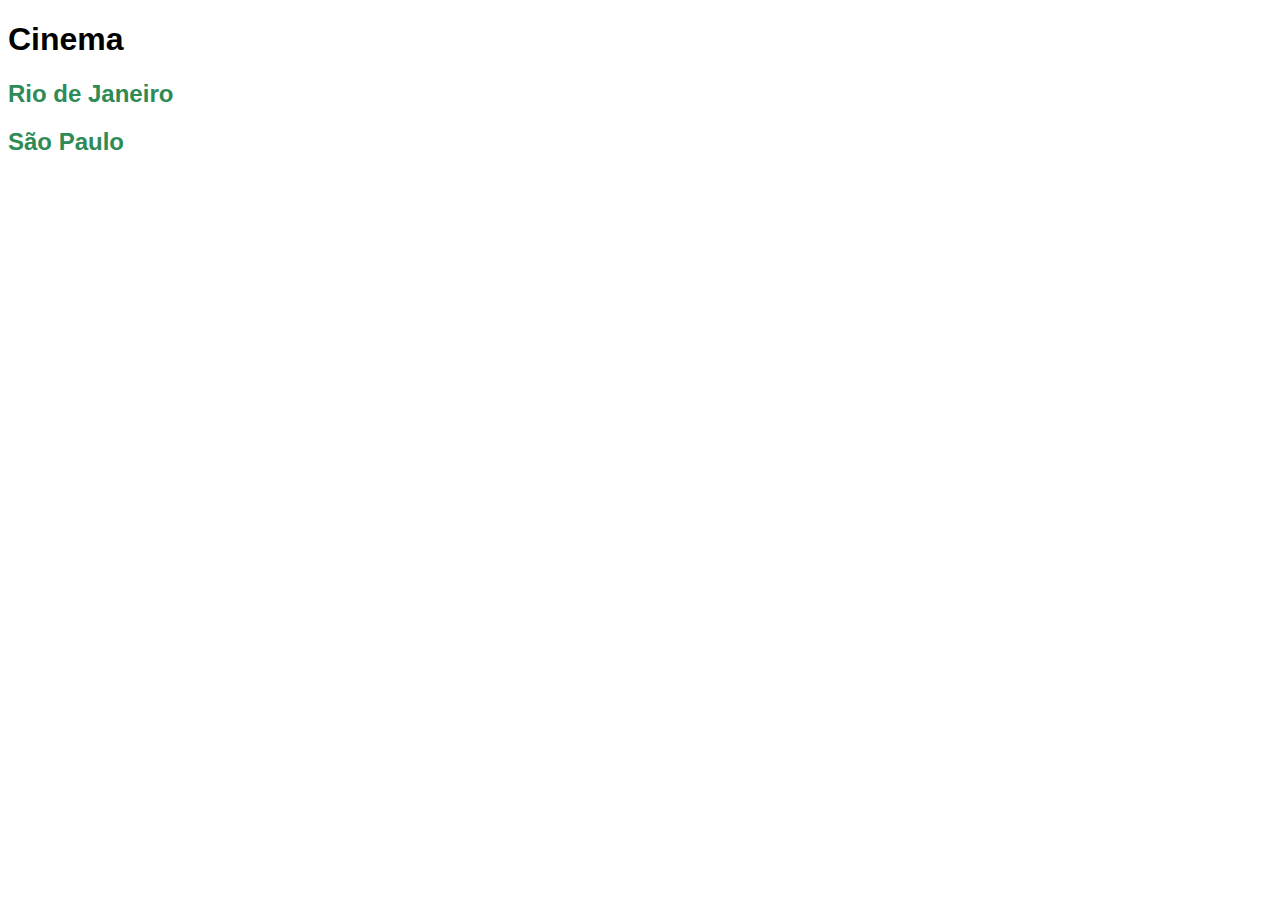
<file: cinema/index.html>
<!DOCTYPE html>
<html lang="pt-br">
<head>
    <meta charset="UTF-8">
    <meta name="viewport" content="width=device-width, initial-scale=1.0">
    <link rel="stylesheet" href="/cinema/css/style.css">
    <title>Cinema</title>
</head>
<body>
    <h1>Cinema</h1>
    <a href="/cinema/estados/rj.html"><h2>Rio de Janeiro</h2></a>
    <a href="/cinema/estados/sp.html"><h2>São Paulo</h2></a>
</body>
</html>
</file>
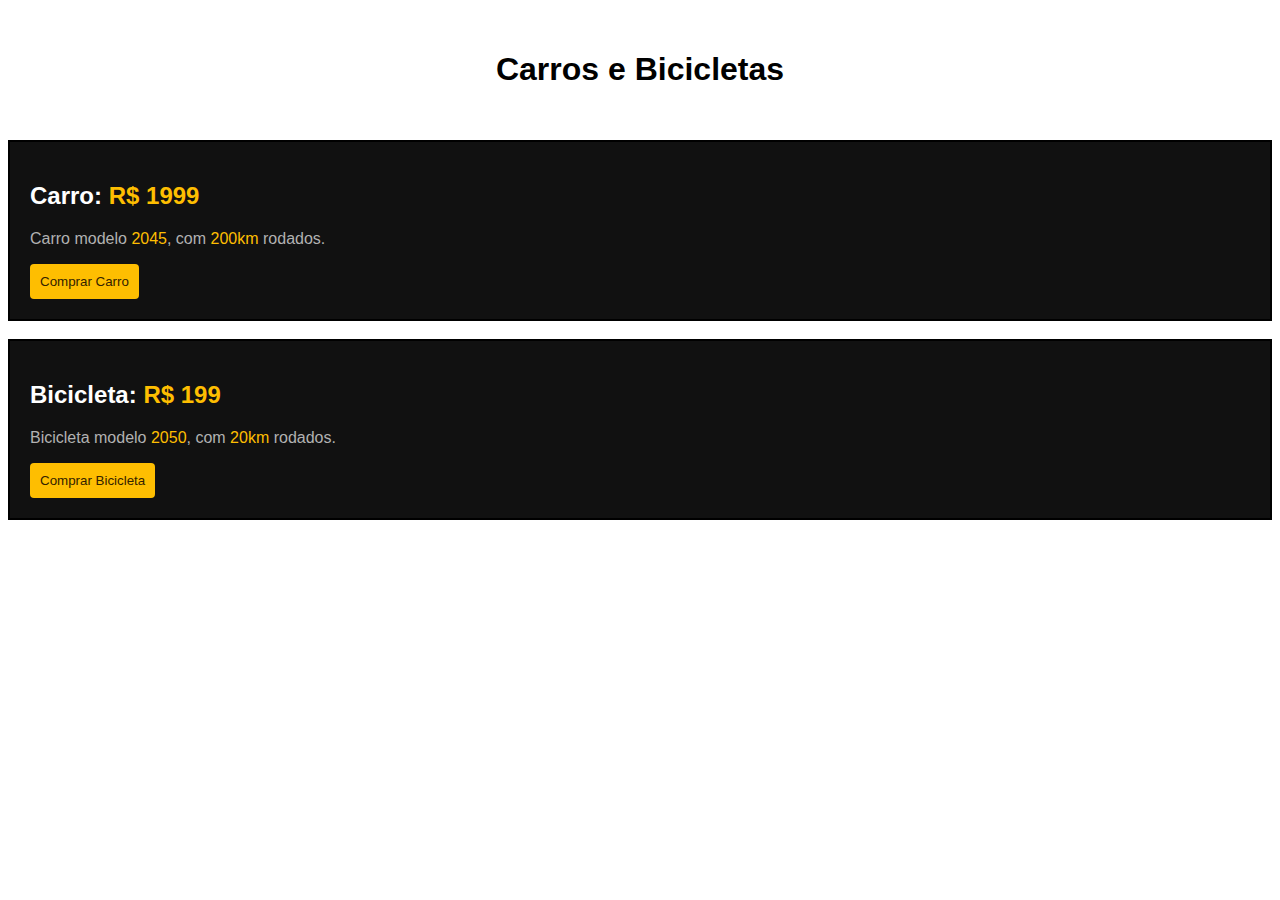
<file: displayExercicio/index.html>
<!DOCTYPE html>
<html lang="en">
<head>
    <meta charset="UTF-8">
    <meta name="viewport" content="width=device-width, initial-scale=1.0">
    <link rel="stylesheet" href="style.css">
    <title>Carros e bicicletas</title>
</head>
<body>
    <h1>Carros e Bicicletas</h1>

    <div>
        <h2>Carro: <span>R$ 1999</span></h2>
        <p>Carro modelo <span>2045</span>, com <span>200km</span> rodados.</p>
        <button>Comprar Carro</button>    
    </div>

    <br>

    <div>
        <h2>Bicicleta: <span>R$ 199</span></h2>
        <p>Bicicleta modelo <span>2050</span>, com <span>20km</span> rodados.</p>
        <button>Comprar Bicicleta</button>
    </div>
</body>
</html>
</file>
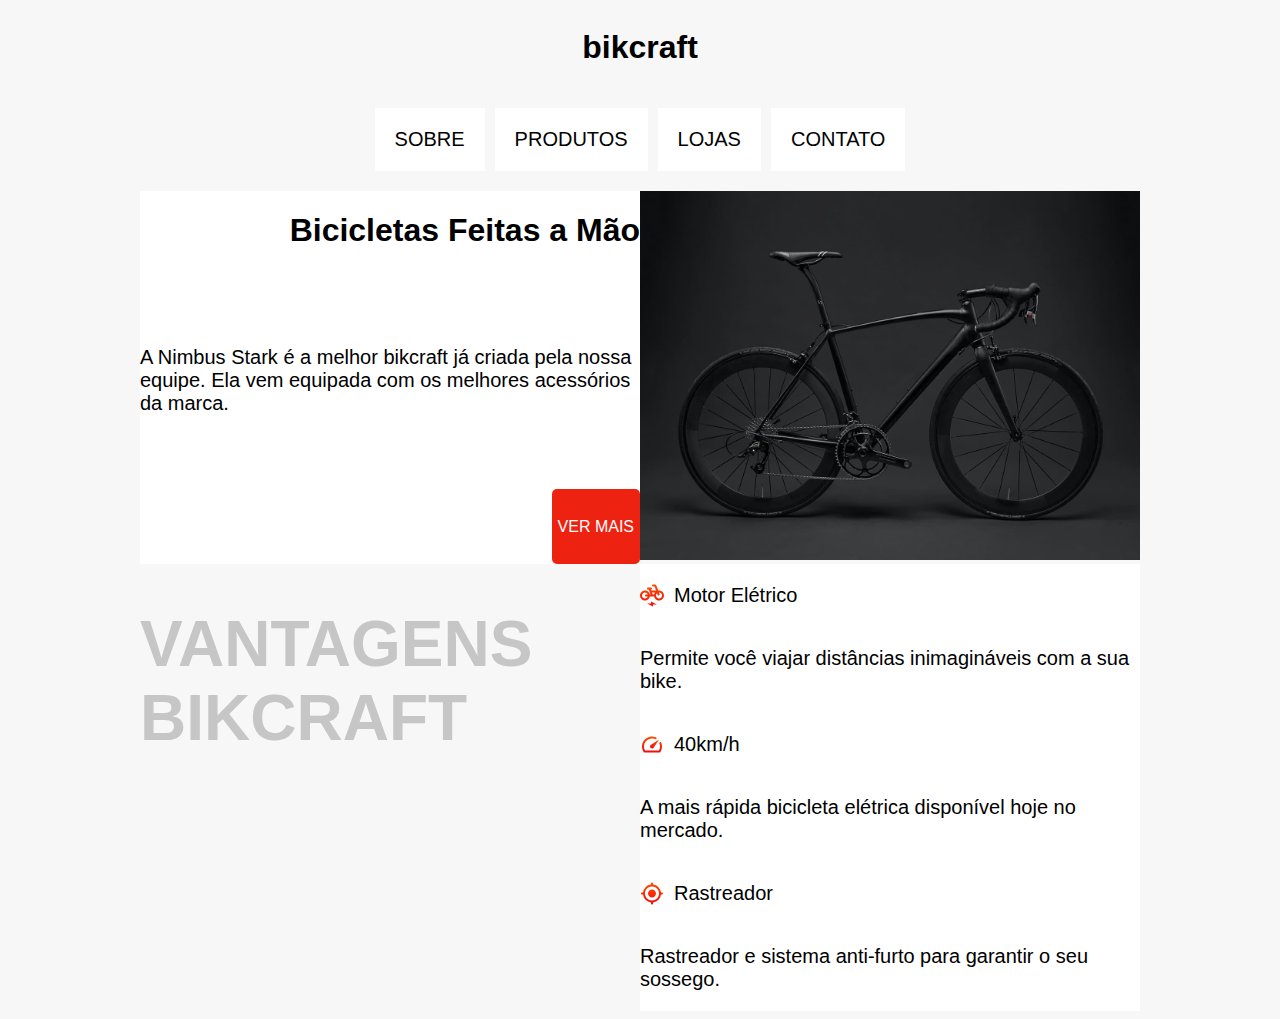
<file: exercicioPosicionamento/index.html>
<!DOCTYPE html>
<html lang="en">
<head>
    <meta charset="UTF-8">
    <meta name="viewport" content="width=device-width, initial-scale=1.0">
    <link rel="stylesheet" href="./style.css">
    <title>Bikcraft</title>
</head>
<body>

    <div class="titulo">
        <h1>bikcraft</h1>
    </div>

    <div class="opcoes">
        <p class="opcoesP">SOBRE</p>
        <p class="opcoesP">PRODUTOS</p>
        <p class="opcoesP">LOJAS</p>  
        <p class="opcoesP">CONTATO</p>
    </div>

    <div class="descricao">
        
        <div class="descricao1">
            <h1>Bicicletas Feitas a Mão</h1>
            <p>A Nimbus Stark é a melhor bikcraft já criada pela nossa equipe. Ela vem equipada com os melhores acessórios da marca.</p>
            <button>VER MAIS</button>
        </div>

        <div>    
            <img id="imagemBicicleta" src="img/bicicleta.jpg" alt="Bike">
        </div>

        <div class="descricao3">
            <h1>VANTAGENS BIKCRAFT</h1>
        </div>

        <div class="descricao4">
            <div class="descricaoTitulo">
                <img src="./img/eletrica.svg" alt="eletrica">
                <p>Motor Elétrico</p>
            </div>
            
            <p>Permite você viajar distâncias inimagináveis com a sua bike.</p>
            
            <div class="descricaoTitulo">
                <img src="./img/velocidade.svg" alt="velocidade">
                <p>40km/h</p>
            </div>
            
            <p>A mais rápida bicicleta elétrica disponível hoje no mercado.</p>
            
            <div class="descricaoTitulo">
                <img src="./img/rastreador.svg" alt="rastreador">
                <p>Rastreador</p>
            </div>

            <p>Rastreador e sistema anti-furto para garantir o seu sossego.</p>
        </div>

    </div>
</body>
</html>
</file>
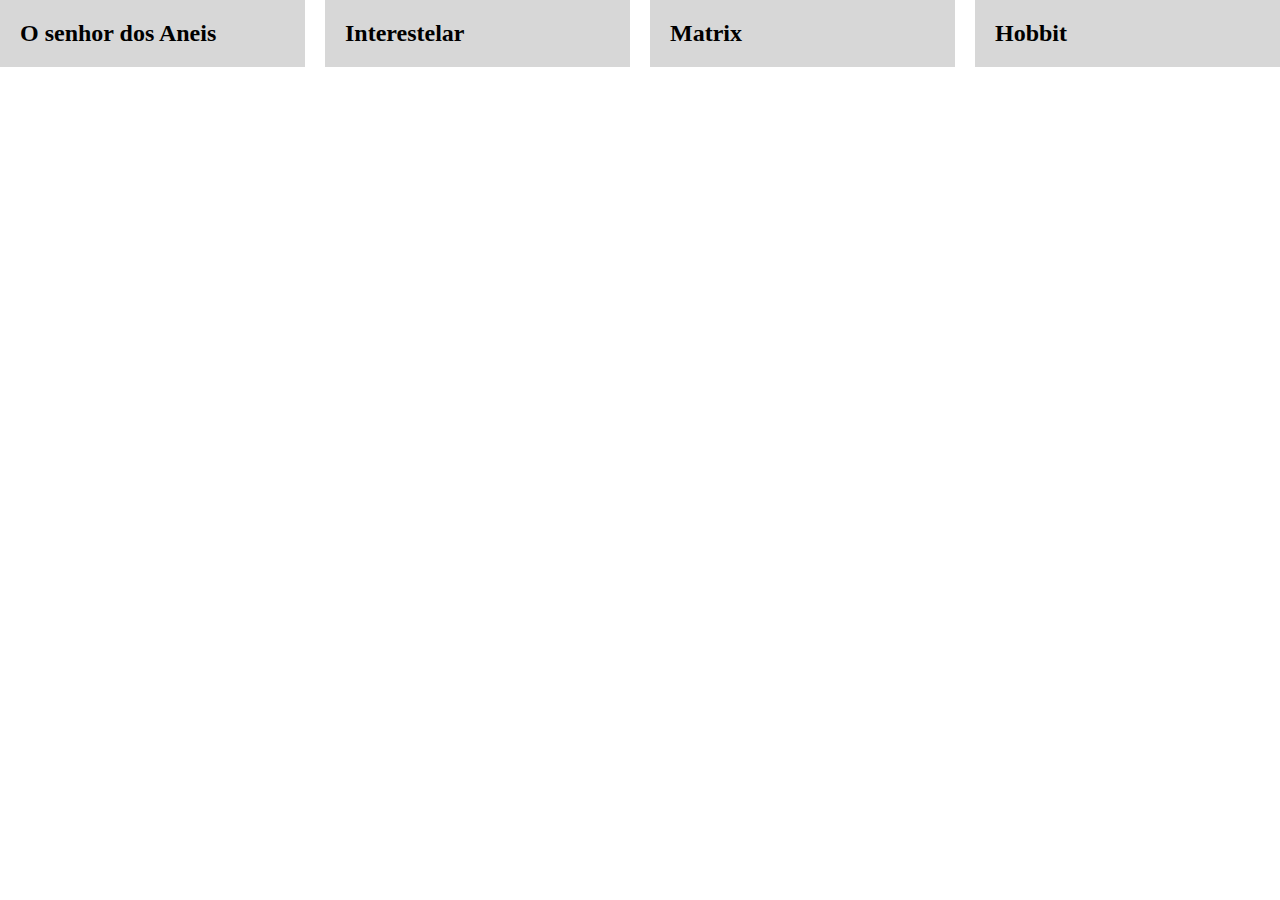
<file: flexBox/index.html>
<!DOCTYPE html>
<html lang="en">
<head>
    <meta charset="UTF-8">
    <meta name="viewport" content="width=device-width, initial-scale=1.0">
    <link rel="stylesheet" href="./style.css">
    <title>FlexBox</title>
</head>
<body>
    <div class = 'flex'>
        <h2>O senhor dos Aneis</h2>
        <h2>Interestelar</h2>
        <h2>Matrix</h2>
        <h2>Hobbit</h2>
    </div>
</body>
</html>
</file>
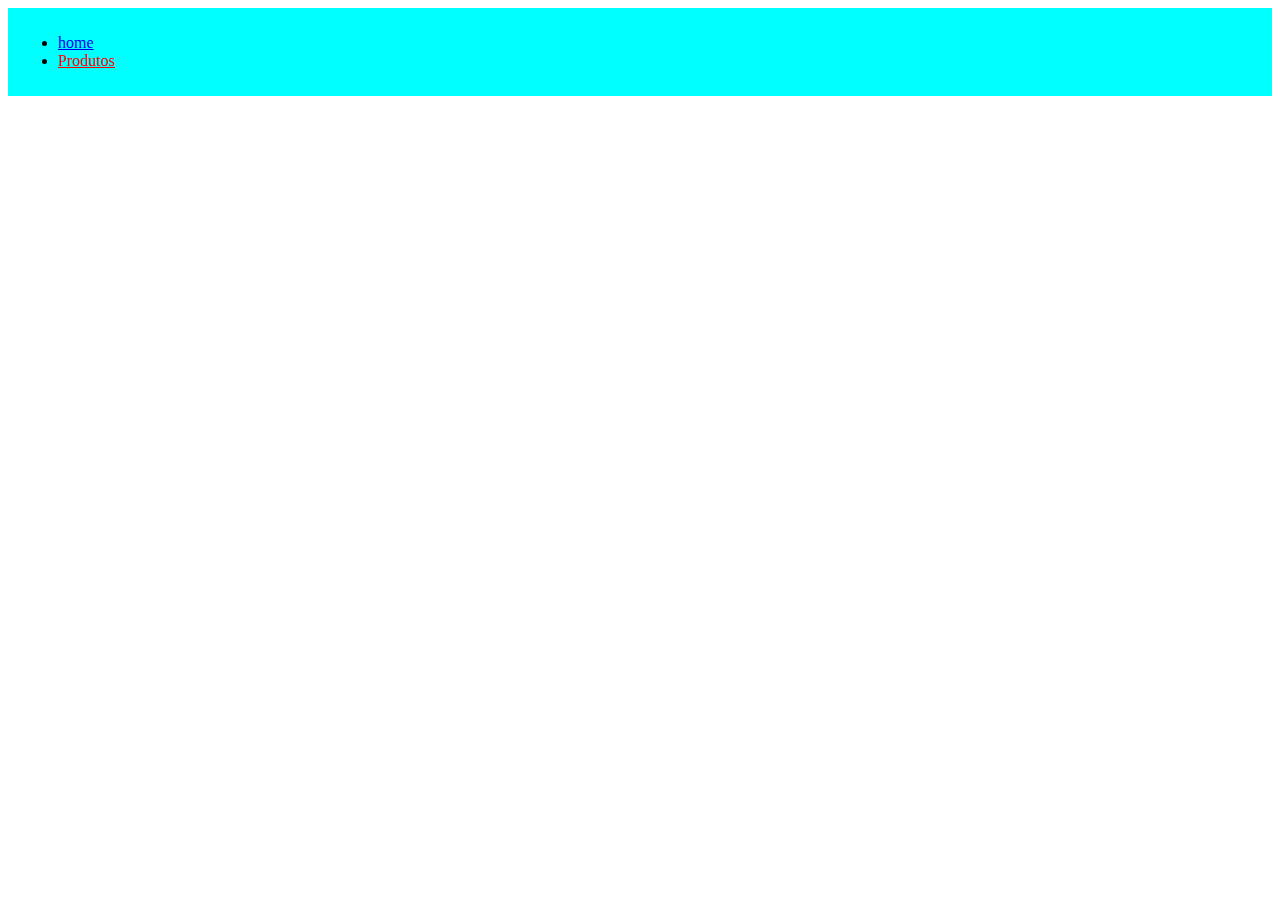
<file: JavaScriptBasico/index.html>
<!DOCTYPE html>
<html lang="PT-BR">
<head>
    <meta charset="UTF-8">
    <meta name="viewport" content="width=device-width, initial-scale=1.0">
    <title>JavaScript Básico</title>
</head>
<body>
    <nav>
        <ul id ="menu">
            <li>
                <a href="./">home</a>
            </li>
            <li class="produtos">
                <a href="./">Produtos</a>
            </li>
        </ul>
    </nav>

    <script src="script.js"></script>
</body>
</html>
</file>
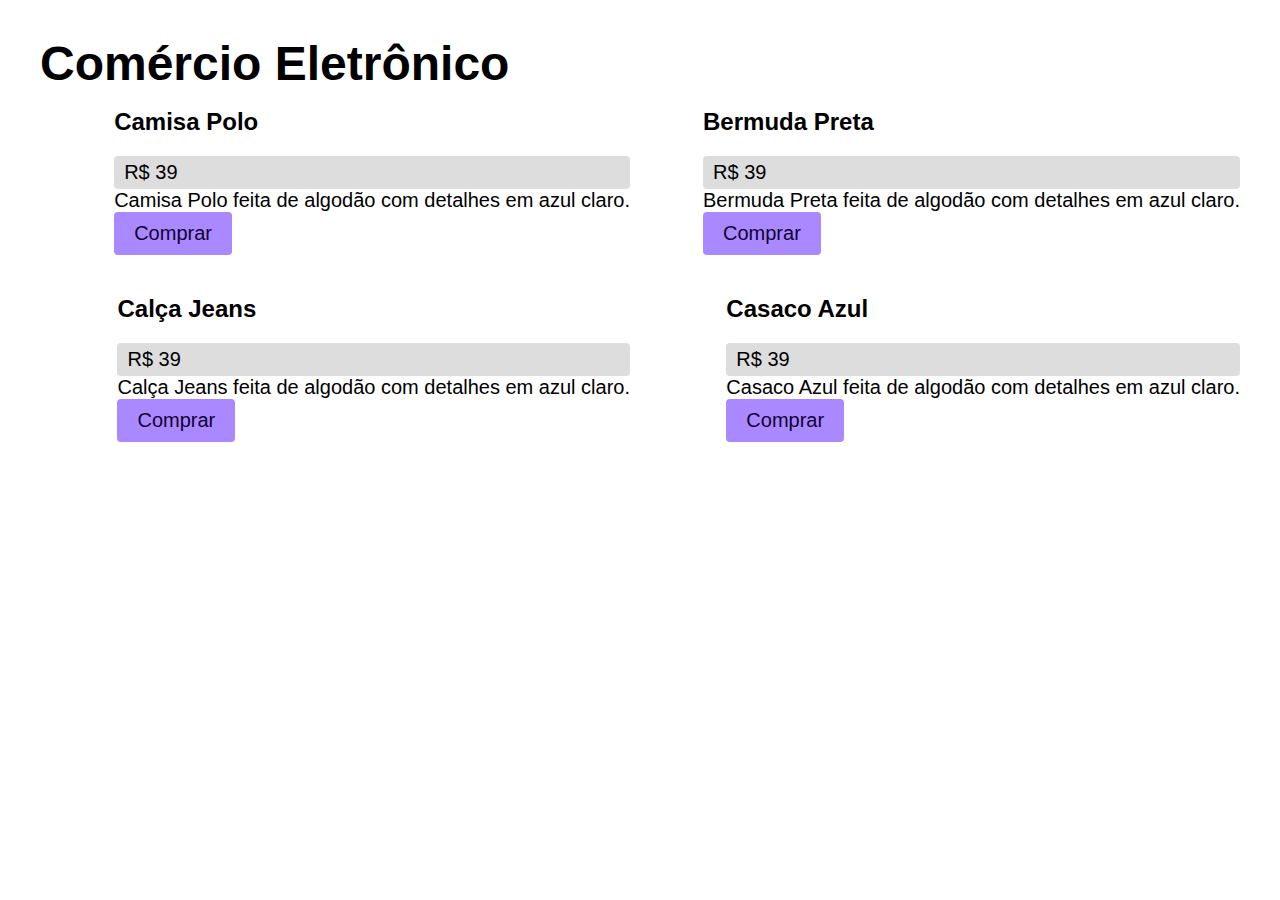
<file: posicionamento/index.html>
<!DOCTYPE html>
<html lang="en">
<head>
    <meta charset="UTF-8">
    <meta name="viewport" content="width=device-width, initial-scale=1.0">
    <link rel="stylesheet" href="style.css">
    <title>Grid</title>
</head>
<body>
    <h1>Comércio Eletrônico</h1>
    <div class="grid">
    <div class = "item">
        <h2>Camisa Polo</h2>
        <p class="preco">R$ 39</p>
        <p>Camisa Polo feita de algodão com detalhes em azul claro.</p>
        <button class="comprar">Comprar</button>
    </div>

    <div class = "item">
        <h2>Bermuda Preta</h2>
        <p class="preco">R$ 39</p>
        <p>Bermuda Preta feita de algodão com detalhes em azul claro.</p>
        <button class="comprar">Comprar</button>
    </div>

    <div class = "item">
        <h2>Calça Jeans</h2>
        <p class="preco">R$ 39</p>
        <p>Calça Jeans feita de algodão com detalhes em azul claro.</p>
        <button class="comprar">Comprar</button>
    </div>

    <div class = "item">
        <h2>Casaco Azul</h2>
        <p class="preco">R$ 39</p>
        <p>Casaco Azul feita de algodão com detalhes em azul claro.</p>
        <button class="comprar">Comprar</button>
    </div> 

    </div>
</body>
</html>
</file>
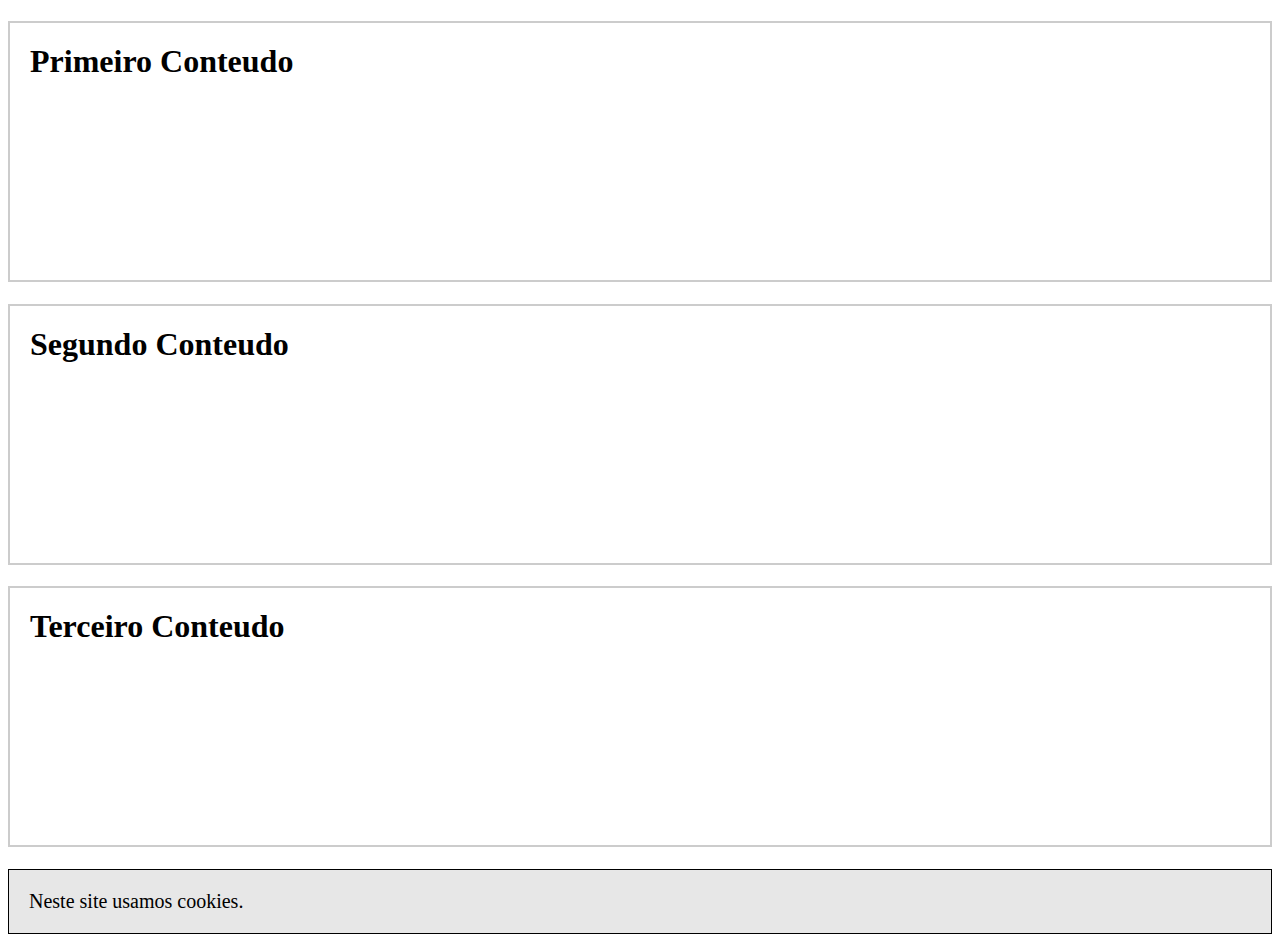
<file: position/index.html>
<!DOCTYPE html>
<html lang="en">
<head>
    <meta charset="UTF-8">
    <meta name="viewport" content="width=device-width, initial-scale=1.0">
    <link rel="stylesheet" href="./style.css">
    <title>Position</title>
</head>
<body>
    <h1>Primeiro Conteudo</h1>
    <h1>Segundo Conteudo</h1>
    <h1>Terceiro Conteudo</h1>
    <div class="fixo">
        <p>Neste site usamos cookies.</p>
    </div>
</body>
</html>
</file>
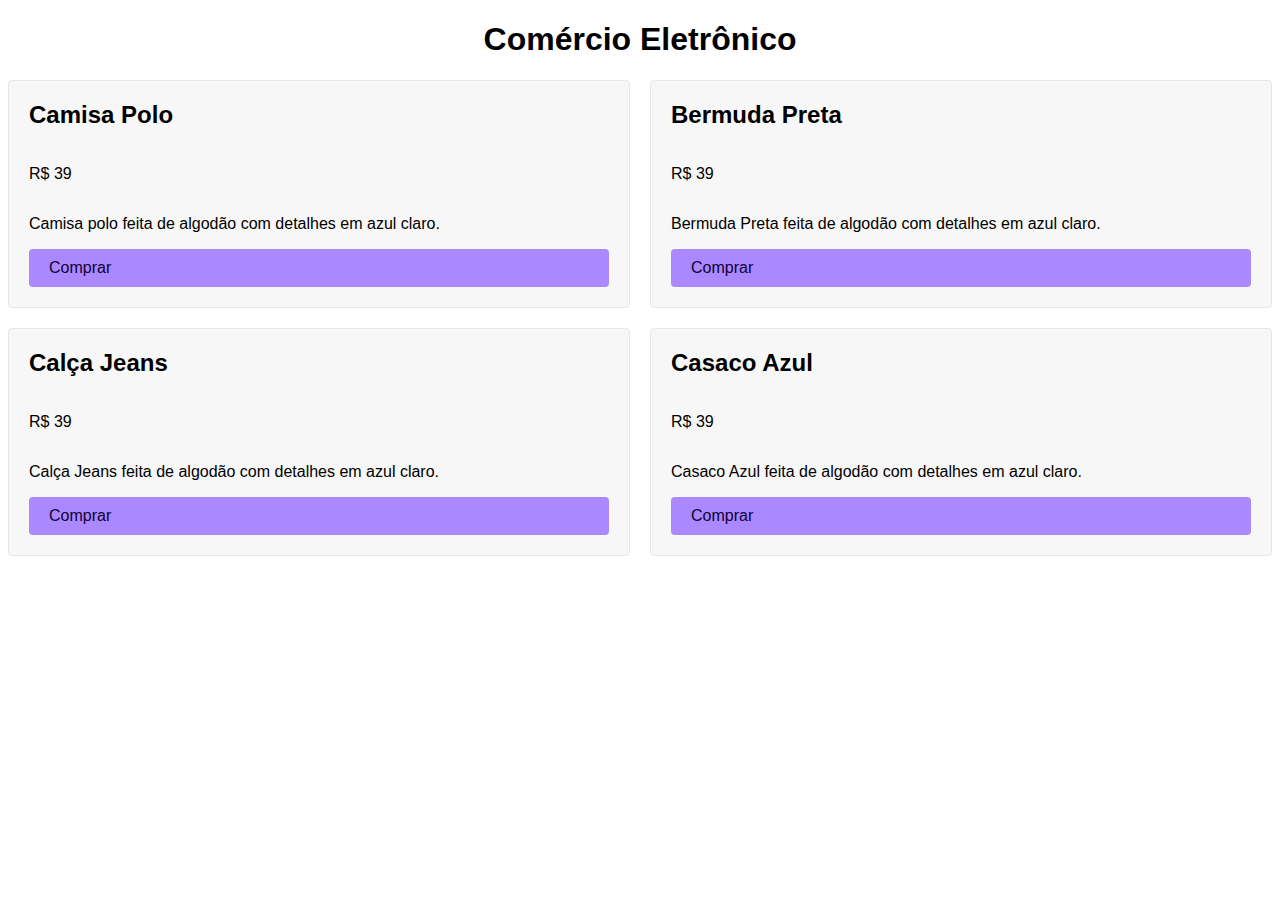
<file: posicionamento/03-css-posicionamento/03-css-posicionamento/0302-grid-columns/web/index.html>
<!DOCTYPE html>
<html>

<head>
  <meta charset="UTF-8">
  <title>Grid</title>
  <link rel="stylesheet" href="./style.css">
</head>

<body>
  <h1>Comércio Eletrônico</h1>
  <div class="grid">
    <div class="item">
      <h2>Camisa Polo</h2>
      <p class="preco">R$ 39</p>
      <p>Camisa polo feita de algodão com detalhes em azul claro.</p>
      <a class="comprar" href="/">Comprar</a>
    </div>
    <div class="item">
      <h2>Bermuda Preta</h2>
      <p class="preco">R$ 39</p>
      <p>Bermuda Preta feita de algodão com detalhes em azul claro.</p>
      <a class="comprar" href="/">Comprar</a>
    </div>
    <div class="item">
      <h2>Calça Jeans</h2>
      <p class="preco">R$ 39</p>
      <p>Calça Jeans feita de algodão com detalhes em azul claro.</p>
      <a class="comprar" href="/">Comprar</a>
    </div>
    <div class="item">
      <h2>Casaco Azul</h2>
      <p class="preco">R$ 39</p>
      <p>Casaco Azul feita de algodão com detalhes em azul claro.</p>
      <a class="comprar" href="/">Comprar</a>
    </div>
  </div>
</body>

</html>
</file>
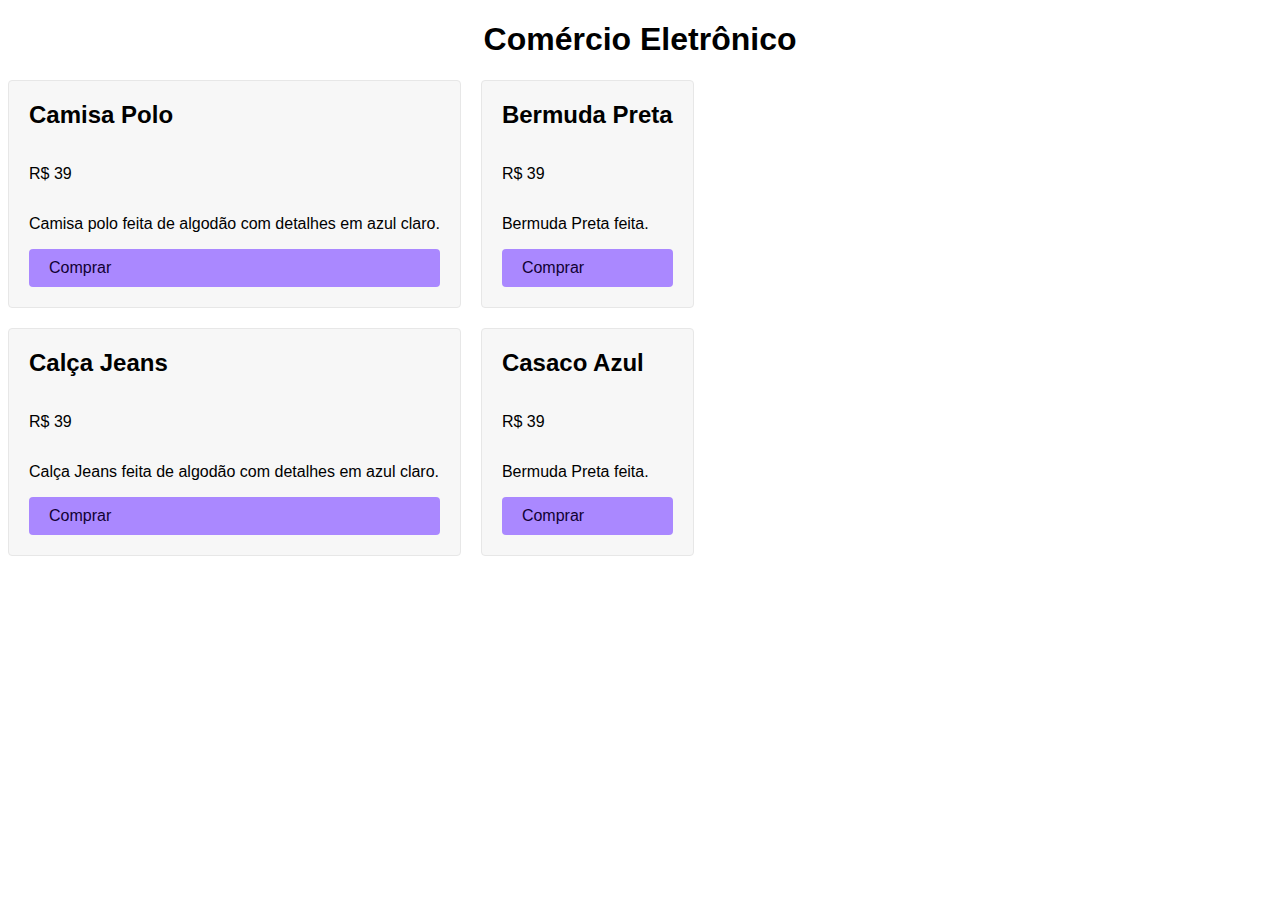
<file: posicionamento/03-css-posicionamento/03-css-posicionamento/0303-align-e-justify-content/web/index.html>
<!DOCTYPE html>
<html>

<head>
  <meta charset="UTF-8">
  <title>Grid</title>
  <link rel="stylesheet" href="./style.css">
</head>

<body>
  <h1>Comércio Eletrônico</h1>
  <div class="grid">
    <div class="item">
      <h2>Camisa Polo</h2>
      <p class="preco">R$ 39</p>
      <p>Camisa polo feita de algodão com detalhes em azul claro.</p>
      <a class="comprar" href="/">Comprar</a>
    </div>
    <div class="item">
      <h2>Bermuda Preta</h2>
      <p class="preco">R$ 39</p>
      <p>Bermuda Preta feita.</p>
      <a class="comprar" href="/">Comprar</a>
    </div>
    <div class="item">
      <h2>Calça Jeans</h2>
      <p class="preco">R$ 39</p>
      <p>Calça Jeans feita de algodão com detalhes em azul claro.</p>
      <a class="comprar" href="/">Comprar</a>
    </div>
    <div class="item">
      <h2>Casaco Azul</h2>
      <p class="preco">R$ 39</p>
      <p>Bermuda Preta feita.</p>
      <a class="comprar" href="/">Comprar</a>
    </div>
  </div>
</body>

</html>
</file>
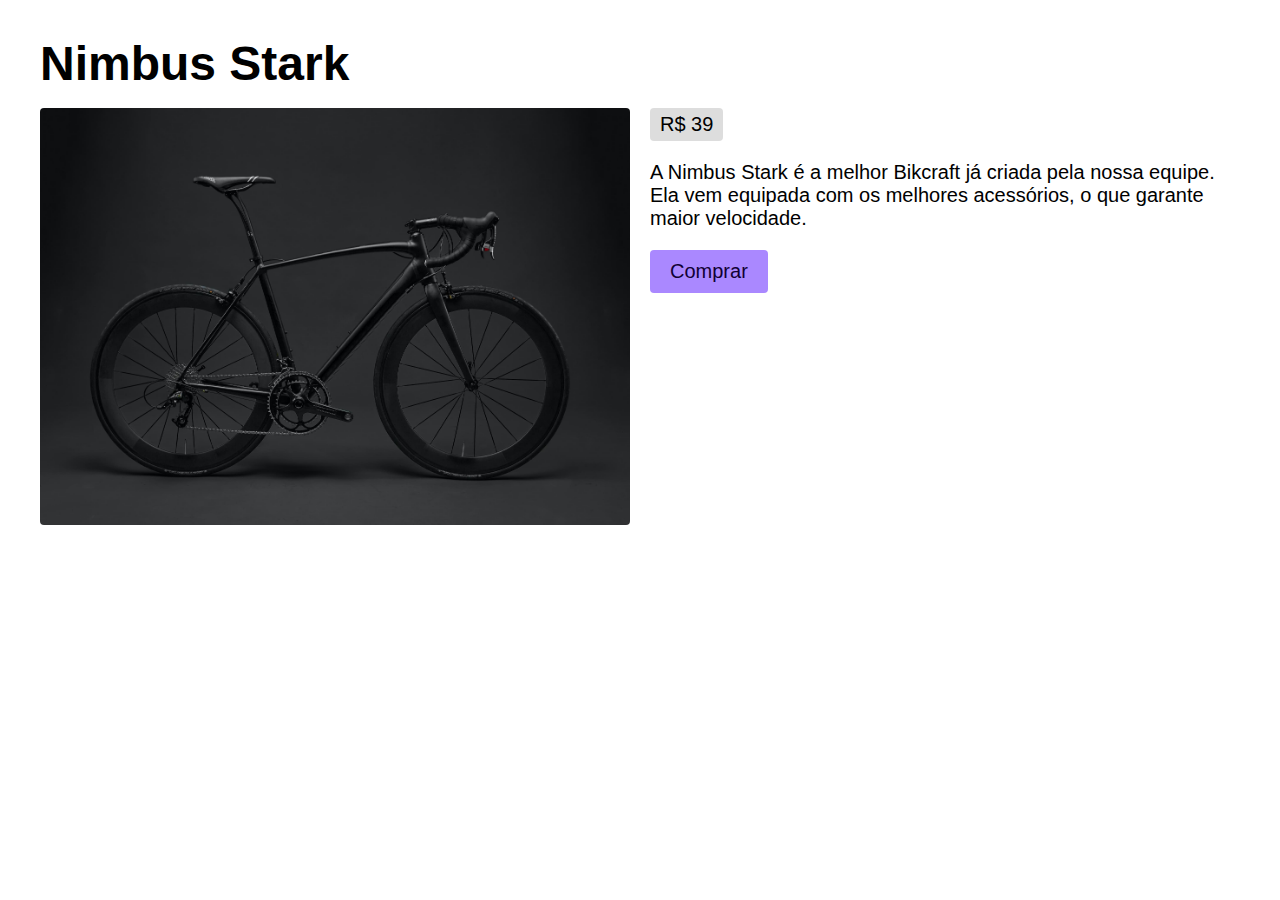
<file: posicionamento/03-css-posicionamento/03-css-posicionamento/0305-align-e-justify-items/web/index.html>
<!DOCTYPE html>
<html>

<head>
  <meta charset="UTF-8">
  <title>Grid</title>
  <link rel="stylesheet" href="./style.css">
</head>

<body>
  <div class="grid">
    <h1 class="titulo">Nimbus Stark</h1>
    <img class="foto" src="./img/bicicleta.jpg" alt="Bicicleta Preta">
    <div class="info">
      <span class="preco">R$ 39</span>
      <p class="descricao">A Nimbus Stark é a melhor Bikcraft já criada pela nossa equipe. Ela vem equipada com os melhores acessórios, o que garante maior velocidade.</p>
      <a class="comprar" href="/">Comprar</a>
    </div>
  </div>
</body>

</html>
</file>
<file: cinema/css/style.css>
html{
    font-family: Arial, Helvetica, sans-serif;
}
.hoje{
    color: darkred;
}
.amanha{
    color: darkblue;
}
a{
    text-decoration: none;
}

a h2{
    color: seagreen;
}

p{
    font-size: 20px;
}
</file>
<file: displayExercicio/style.css>
body {
    font-family: Arial, sans-serif;
}
h1{
    padding: 30px;
    text-align: center;
}
h2{
    color: #ffffff;
}
div{
    background-color: #111111;
    padding: 20px;
    border: 2px solid black;
}
button{
    background-color: #febe01;
    color: #332200;
    border: none;
    border-radius: 4px;
    padding: 10px;
}
p{
    color: #b2b2b2;
}
span{
    color: #febe01;
}
</file>
<file: exercicioPosicionamento/style.css>
body{
    font-family: Arial;
    background-color: #f7f7f7;
}

#imagemBicicleta{
    width: 500px;
    height: auto;
}

p{    
    font-size: 20px;
}

button{
    font-size: 16px;
    background-color: #ee2211;
    color: white;
    border: none;
    border-radius: 5px;
}

.titulo{
    display: grid;
    justify-items: center;
}

.opcoes{
    display: flex;
    gap: 10px;
    justify-content: center;
}

.opcoesP{
    background-color: white;
    padding: 20px;
}

.descricao{
    display: grid;
    grid-template-columns: 1fr 1fr ;
    justify-content: center;
    max-width: 1000px;
    max-height: 1000px ;
    margin: auto;
}

.descricaoTitulo{
    display: flex;
    gap: 10px;
}

.descricao1{
    background-color: #ffffff;
    display: grid;
    justify-items: end;
}

.descricao3{
    color: #c6c6c6;
    font-size: 32px;
}

.descricao4{
    background-color: #ffffff;
}
</file>
<file: flexBox/style.css>
.flex{
    display: flex; /*Cria o FlexBox*/
    flex-wrap: wrap; /*Permite que os itens quebrem a linha*/
    gap: 20px; /*Espaçamento entre os itens*/

}

body{
    margin: 0px;
}

h2{
    background-color: #d7d7d7;
    border: #e7e7e7;
    padding: 20px;
    margin: 0px;
    flex-grow: 1;
    flex-basis: 0;
    flex-shrink: 1;
}
</file>
<file: posicionamento/style.css>
.grid{
    display: grid;
    gap: 20px;
    grid-template-columns: 1fr 1fr; 
    justify-items: end;
    }

.titulo{
    grid-column: 2; 
    text-align: right;
}

/*.foto{
    grid-column: 1/3; /*ou 1/-1
}*/

.descricao{
    grid-column: 1/3;
}

/*estilos Gerais*/

body{
    font-family: Arial, Helvetica, sans-serif; /*Tipografia*/
    margin: 40px; /*Margem*/
}

h1,p{
    margin: 0px;
}

h1{
    font-size: 48px;
    line-height: 1;
}

p,span{
    font-size: 20px;
}

img{
    max-width: 100%;
    border-radius: 4px;
}

.comprar{
    border-style: none;
    background: #aa88ff;
    color: #110033;
    padding: 10px 20px;
    border-radius: 4px;
    font-size: 20px;
}

.preco{
    background: #ddd;
    padding: 5px 10px;
    border-radius: 4px;
}
</file>
<file: position/style.css>
h1{
    border: 2px solid #ccc;
    padding: 20px 20px 200px 20px;
}

p{
    background: #e7e7e7;
    border: 1px solid black;
    padding: 20px;
    font-size: 20px;
    margin: 0px;
}
</file>
<file: posicionamento/03-css-posicionamento/03-css-posicionamento/0302-grid-columns/web/style.css>
body {
  font-family: Arial;
}

h1 {
  text-align: center;
}

h2 {
  margin-top: 0px;
}

.comprar {
  background: #a8f;
  color: #103;
  padding: 10px 20px;
  text-decoration: none;
  border-radius: 4px;
}

.item {
  background: #f7f7f7;
  border: 1px solid #e7e7e7;
  padding: 20px;
  border-radius: 4px;
  display: grid;
}

.grid {
  display: grid;
  grid-template-columns: 1fr 1fr;
  gap: 20px;
}
</file>
<file: posicionamento/03-css-posicionamento/03-css-posicionamento/0303-align-e-justify-content/web/style.css>
body {
  font-family: Arial;
}

h1 {
  text-align: center;
}

h2 {
  margin-top: 0px;
}

.comprar {
  background: #a8f;
  color: #103;
  padding: 10px 20px;
  text-decoration: none;
  border-radius: 4px;
}

.item {
  background: #f7f7f7;
  border: 1px solid #e7e7e7;
  padding: 20px;
  border-radius: 4px;
  display: grid;
}

.grid {
  display: grid;
  height: 800px;
  grid-template-columns: auto auto;
  gap: 20px;
  place-content: start;
}
</file>
<file: posicionamento/03-css-posicionamento/03-css-posicionamento/0305-align-e-justify-items/web/style.css>
.grid {
  display: grid;
  gap: 20px;
  grid-template-columns: repeat(2, 1fr);
}

.titulo {
  grid-column: 1 / -1;
}

.info {
  place-self: start;
  display: grid;
  place-items: start;
  gap: 20px;
}

/* Estilos Gerais */

body {
  font-family: Arial;
  margin: 40px;
}

h1,
p {
  margin: 0px;
}

h1 {
  font-size: 48px;
  line-height: 1;
}

p,
span {
  font-size: 20px;
}

img {
  max-width: 100%;
  border-radius: 4px;
}

.comprar {
  background: #a8f;
  color: #103;
  padding: 10px 20px;
  text-decoration: none;
  border-radius: 4px;
  font-size: 20px;
}

.preco {
  background: #ddd;
  padding: 5px 10px;
  border-radius: 4px;
}
</file>
